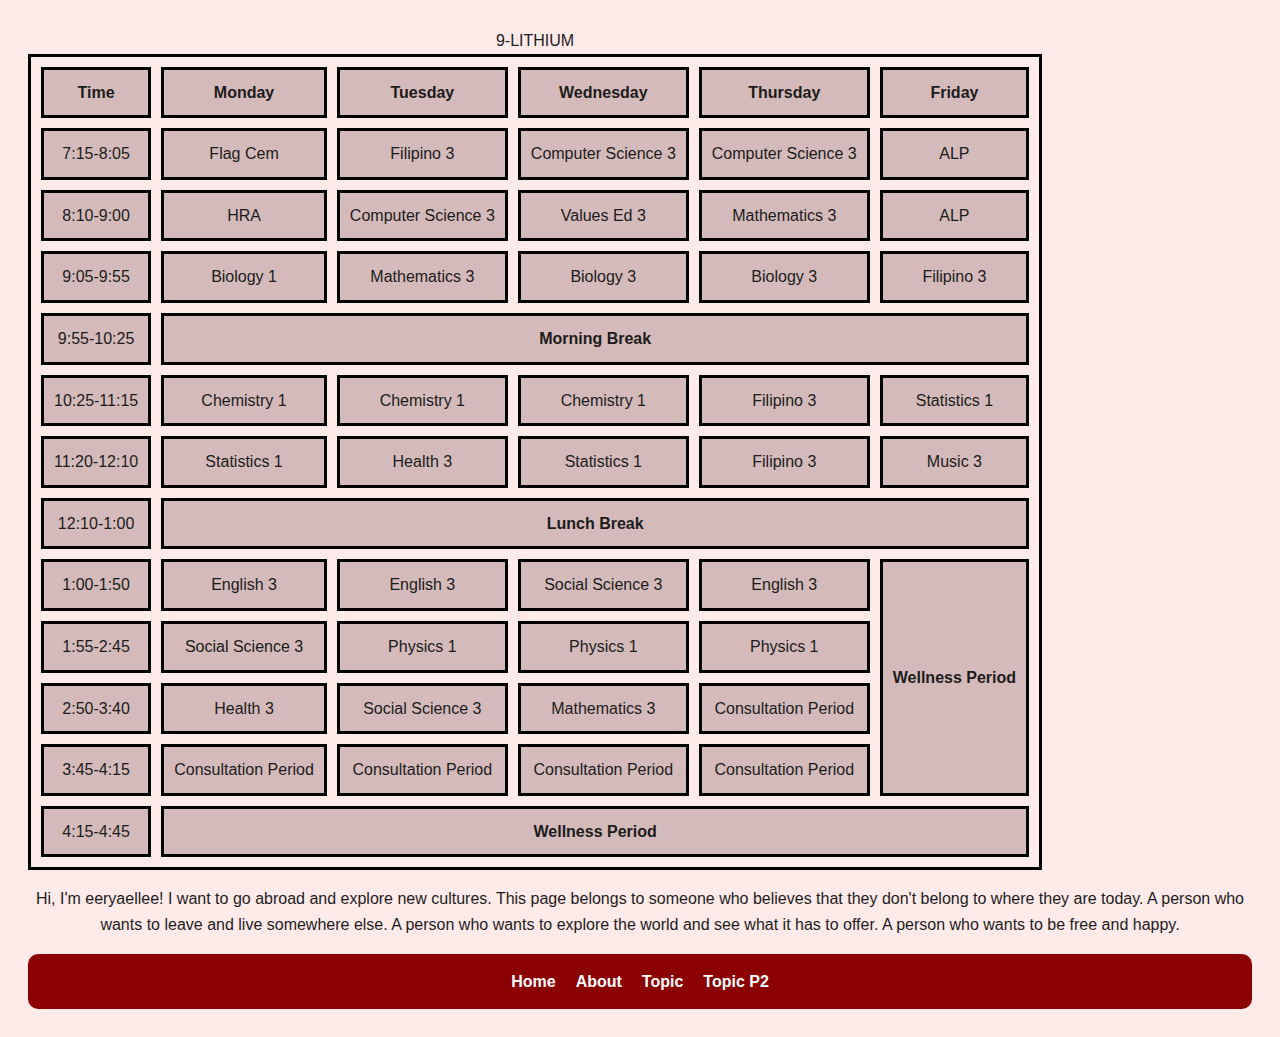
<file: about.html>
<!DOCTYPE html>
<html>
    <head>
        <title>Political Dynasty</title>
        <meta charset="UTF-8">
        <meta name="author" content="Elle">
        <link rel="stylesheet" href="style2.css">
    </head>
    <body>
         <style>
            table {
                border: 3px solid rgb(0, 0, 0);
                border-spacing: 10px;
            }
            th, td {
                border: 3px solid black;
                padding: 10px;
                text-align: center;
            }
        </style>

        <table>
                <colgroup>
                    <col span="6"
                        style="background-color: rgb(212, 186, 186)">
                    <col span="1"
                        style="background: rgb(72, 51, 51)">
                </colgroup>
                <caption>9-LITHIUM</caption>
                <tr>
                    <th> Time </th>
                    <th> Monday</th>
                    <th> Tuesday</th>
                    <th> Wednesday</th>
                    <th> Thursday</th>
                    <th> Friday</th>
                </tr>
                <tr>
                    <td>7:15-8:05</td>
                    <td>Flag Cem</td>
                    <td>Filipino 3</td>
                    <td>Computer Science 3</td>
                    <td>Computer Science 3</td>
                    <td>ALP</td>
                </tr>
                <tr>
                    <td>8:10-9:00</td>
                    <td>HRA</td>
                    <td>Computer Science 3</td>
                    <td>Values Ed 3</td>
                    <td>Mathematics 3</td>
                    <td>ALP</td>
                </tr>
                <tr>
                    <td>9:05-9:55</td>
                    <td>Biology 1</td>
                    <td>Mathematics 3</td>
                    <td>Biology 3</td>
                    <td>Biology 3</td>
                    <td>Filipino 3</td>
                </tr>
                <tr>
                    <td>9:55-10:25</td>
                    <th colspan="5"> Morning Break </th>
                </tr>
                <tr>
                    <td>10:25-11:15</td>
                    <td>Chemistry 1</td>
                    <td>Chemistry 1</td>
                    <td>Chemistry 1</td>
                    <td>Filipino 3</td>
                    <td>Statistics 1</td>
                </tr>
                <tr>
                    <td>11:20-12:10</td>
                    <td>Statistics 1</td>
                    <td>Health 3</td>
                    <td>Statistics 1</td>
                    <td>Filipino 3</td>
                    <td>Music 3</td>
                </tr>
                 <tr>
                    <td>12:10-1:00</td>
                    <th colspan="5"> Lunch Break </th>
                </tr>
                <tr>
                    <td>1:00-1:50</td>
                    <td>English 3</td>
                    <td>English 3</td>
                    <td>Social Science 3</td>
                    <td>English 3</td>
                    <th rowspan="4"> Wellness Period </th>
                </tr>
                <tr>
                    <td>1:55-2:45</td>
                    <td>Social Science 3</td>
                    <td>Physics 1</td>
                    <td>Physics 1</td>
                    <td>Physics 1</td>
                </tr>
                <tr>
                    <td>2:50-3:40</td>
                    <td>Health 3</td>
                    <td>Social Science 3</td>
                    <td>Mathematics 3</td>
                    <td>Consultation Period</td>
                </tr>
                <tr>
                    <td>3:45-4:15</td>
                    <td>Consultation Period</td>
                    <td>Consultation Period</td>
                    <td>Consultation Period</td>
                    <td>Consultation Period</td>
                </tr>
                <tr>
                    <td>4:15-4:45</td>
                    <th colspan="5"> Wellness Period </th>
                </tr>
            </table>

        <div class="aboutme"> 
           <p> Hi, I'm eeryaellee! I want to go abroad and explore new cultures. 
               This page belongs to someone who believes that they don't belong to where they are today. A person who wants to leave and live somewhere else. 
               A person who wants to explore the world and see what it has to offer. A person who wants to be free and happy. 
           </p> 
        </div>

        <div class="navbar">
            <div class="navitem navactive">
                <a href="index.html">Home</a>
            </div>
            <div class="navitem">
                <a href="about.html">About</a>
            </div>
            <div class="navitem">
                <a href="topic.html">Topic</a>
            </div>
            <div class="navitem">
                <a href="topicp2.html">Topic P2</a>
            </div>
        </div>
    </body>
</html>
</file>
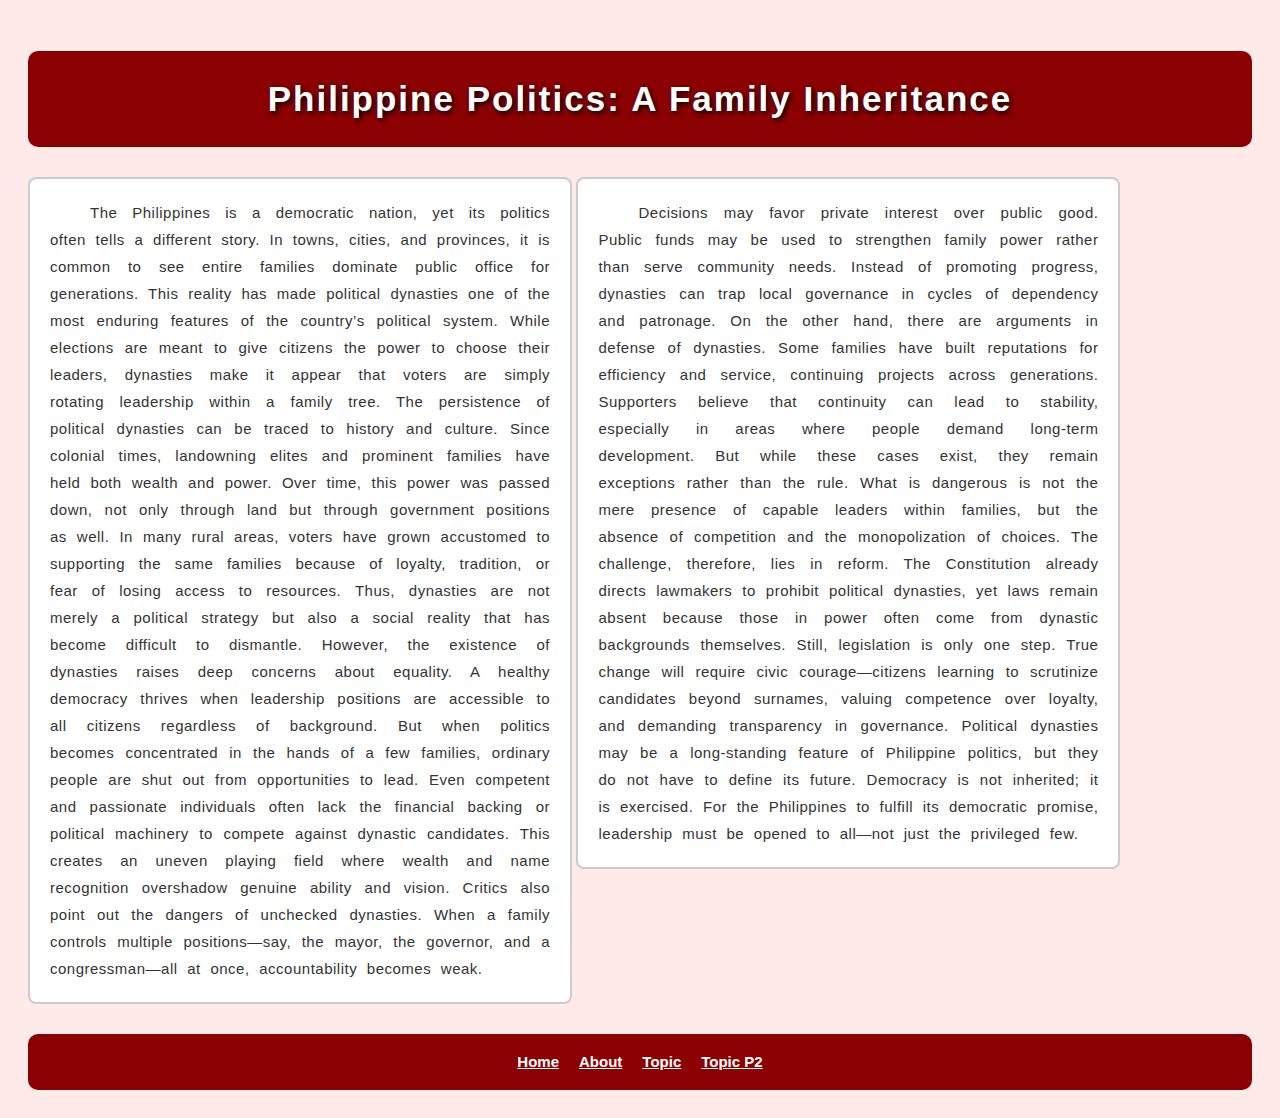
<file: topic.html>
<!DOCTYPE html>
<html>
    <head>
        <title>Political Dynasty</title>
        <meta charset="UTF-8">
        <meta name="author" content="Elle">
        <link rel="stylesheet" href="style.css">
    </head>
    <body>
        <!-- Body -->
        <h1>Philippine Politics: A Family Inheritance</h1>
        
        
        <p class="text1"> The Philippines is a democratic nation, yet its politics often tells a different story. In towns, cities, and provinces, it is common to see entire families dominate public office for generations. This reality has made political dynasties one of the most enduring features of the country’s political system. While elections are meant to give citizens the power to choose their leaders, dynasties make it appear that voters are simply rotating leadership within a family tree.
            The persistence of political dynasties can be traced to history and culture. Since colonial times, landowning elites and prominent families have held both wealth and power. Over time, this power was passed down, not only through land but through government positions as well. In many rural areas, voters have grown accustomed to supporting the same families because of loyalty, tradition, or fear of losing access to resources. Thus, dynasties are not merely a political strategy but also a social reality that has become difficult to dismantle.
            However, the existence of dynasties raises deep concerns about equality. A healthy democracy thrives when leadership positions are accessible to all citizens regardless of background. But when politics becomes concentrated in the hands of a few families, ordinary people are shut out from opportunities to lead. Even competent and passionate individuals often lack the financial backing or political machinery to compete against dynastic candidates. This creates an uneven playing field where wealth and name recognition overshadow genuine ability and vision.
            Critics also point out the dangers of unchecked dynasties. When a family controls multiple positions—say, the mayor, the governor, and a congressman—all at once, accountability becomes weak. </p > 

        <p class="text2"> Decisions may favor private interest over public good. Public funds may be used to strengthen family power rather than serve community needs. Instead of promoting progress, dynasties can trap local governance in cycles of dependency and patronage.
            On the other hand, there are arguments in defense of dynasties. Some families have built reputations for efficiency and service, continuing projects across generations. Supporters believe that continuity can lead to stability, especially in areas where people demand long-term development. But while these cases exist, they remain exceptions rather than the rule. What is dangerous is not the mere presence of capable leaders within families, but the absence of competition and the monopolization of choices.
            The challenge, therefore, lies in reform. The Constitution already directs lawmakers to prohibit political dynasties, yet laws remain absent because those in power often come from dynastic backgrounds themselves. Still, legislation is only one step. True change will require civic courage—citizens learning to scrutinize candidates beyond surnames, valuing competence over loyalty, and demanding transparency in governance.
            Political dynasties may be a long-standing feature of Philippine politics, but they do not have to define its future. Democracy is not inherited; it is exercised. For the Philippines to fulfill its democratic promise, leadership must be opened to all—not just the privileged few. </p> 

        <!-- Navigation System -->
         <div class="navbar">
            <div class="navitem navactive">
                <a href="index.html">Home</a>
            </div>
            <div class="navitem">
                <a href="about.html">About</a>
            </div>
            <div class="navitem">
                <a href="topic.html">Topic</a>
            </div>
            <div class="navitem">
                <a href="topicp2.html">Topic P2</a>
            </div>
        </div>
    </body>
</html>
</file>
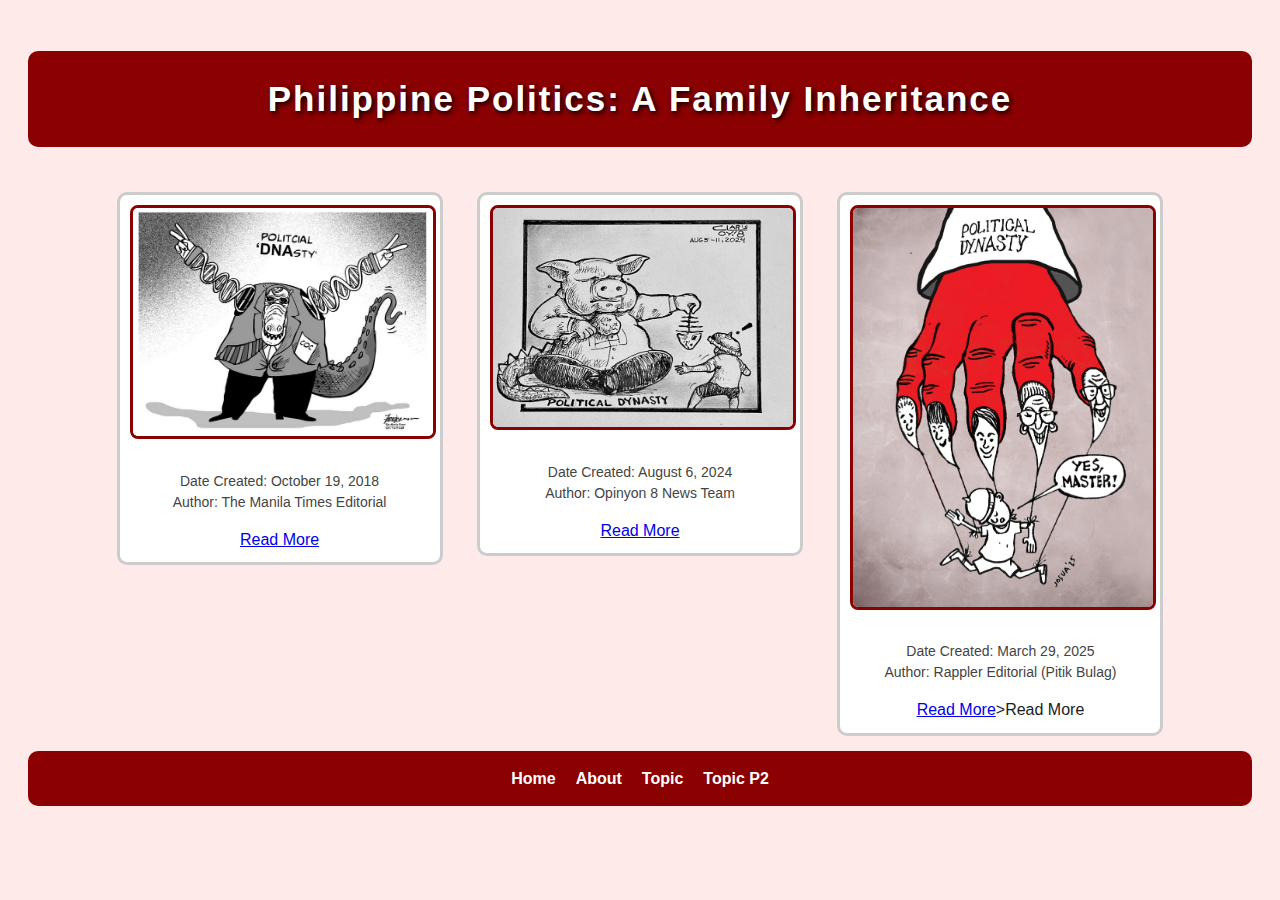
<file: topicp2.html>
<!DOCTYPE html>
<html>
    <head>
        <title>Political Dynasty</title>
        <meta charset="UTF-8">
        <meta name="author" content="Elle">
        <link rel="stylesheet" href="style2.css">
    </head>
    <body>
        <!-- Body -->
        <h1>Philippine Politics: A Family Inheritance</h1>
        
        <div class="editorial_2">
        <img src="editorial2.jpg"
             title="Political Dynasty Editorial Cartoon"
             width="600"
             height="auto">

            <p>Date Created: October 19, 2018
                <br> Author: The Manila Times Editorial 
            </p>
            <a href=https://www.manilatimes.net/2018/10/19/editorial-cartoons/political-dynasty/454028>Read More</a>
        </div>

        <div class="editorial_3">
        <img src="editorial3.jpg"
             title="Political Dynasty Editorial Cartoon"
             width="600"
             height="auto">

             <p>Date Created: August 6, 2024
                <br> Author: Opinyon 8 News Team
            </p>
            <a href=https://opinyon.net/national/curse-of-political-dynasties>Read More</a>
        </div>

        <div class="editorial_4">
            <img src="editorial4.jpg.webp"
                 title="Political Dynasty Editorial Cartoon"
                 width="600"
                 height="auto">

            <p>Date Created: March 29, 2025
                <br> Author: Rappler Editorial (Pitik Bulag)
            </p>
            <a href=https://opinyon.net/national/curse-of-political-dynasties>Read More</a>>Read More</a>
        </div>

        <!-- Navigation System -->
         <div class="navbar">
            <div class="navitem navactive">
                <a href="index.html">Home</a>
            </div>
            <div class="navitem">
                <a href="about.html">About</a>
            </div>
            <div class="navitem">
                <a href="topic.html">Topic</a>
            </div>
            <div class="navitem">
                <a href="topicp2.html">Topic P2</a>
            </div>
        </div>
    </body>
</html>
</file>
<file: style2.css>
body {
  font-family: "Segoe UI", Arial, sans-serif;
  background-color: #ffeaea;
  color: #1c1c1c;
  line-height: 1.6;
  padding: 20px;
  text-align: center;
}


h1 {
  text-align: center;
  background-color: #8b0000;
  color: white;
  padding: 20px;
  border-radius: 10px;
  margin-bottom: 30px;
  text-shadow: 2px 2px 5px black;
  font-size: 35px;
  font-weight: bold;
  letter-spacing: 2px;
}


.editorial_2, .editorial_3, .editorial_4 {
  display: inline-block;    
  vertical-align: top;     
  width: 300px;              
  margin: 15px;            
  background: white;
  border: 3px solid #ccc;
  border-radius: 10px;
  padding: 10px;
  box-shadow: black;
}


.editorial_2 img, .editorial_3 img, .editorial_4 img {
  width: 300px;              
  height: auto;
  border-radius: 8px;
  margin-bottom: 10px;
  border: 3px solid #8b0000;
}


.editorial_2 p, .editorial_3 p, .editorial_4 p {
  font-size: 14px;
  color: #444;
  text-align: center;
  line-height: 1.5;
}

.navbar {
  display: flex;              
  justify-content: center;
  align-items: center;
  gap: 20px;
  background: #8b0000;  
  padding: 15px;
  border-radius: 10px;        
}

.navitem a {
  text-decoration: none;
  color: white; 
  font-weight: bold;      
}
</file>
<file: style.css>
body { 
    font-family: "Segoe UI", Arial, sans-serif; 
    background-color: #ffeaea;
    color: #333; 
    line-height: 1.6; 
    padding: 20px; 
} 

h1 { 
    text-align: center; 
    background-color: #8b0000; 
    color: white; 
    padding: 20px; 
    border-radius: 10px; 
    margin-bottom: 30px; 
    text-shadow: 2px 2px 5px black; 
    font-size: 35px; 
    font-weight: bold; 
    letter-spacing: 2px; 
} 

img { 
    float: left; 
    max-width: 500px; 
    height: auto; 
    margin-right: 35px; 
    border: 5px solid #8b0000; 
    border-radius: 8px; 
} 

p { 
    display: inline-block; 
    vertical-align: top; 
    width: 500px; 
    margin: auto; 
    margin-bottom: 30px; 
    background: white; 
    padding: 20px; 
    border: 2px solid #ccc; 
    border-radius: 8px; 
    text-align: justify; 
    text-indent: 40px; 
    letter-spacing: 0.5px; 
    word-spacing: 5px; 
    line-height: 1.8; 
    font-size: 15px; 
    font-style: normal; 
    font-weight: normal; 
} 

.navbar { 
    display: flex; 
    justify-content: center; 
    align-items: center; 
    gap: 20px; 
    background: #8b0000; 
    padding: 15px; 
    border-radius: 10px; 
} 
.navitem a { 
    color: white; 
    font-weight: bold; 
    font-size: 15px; 
}
</file>
